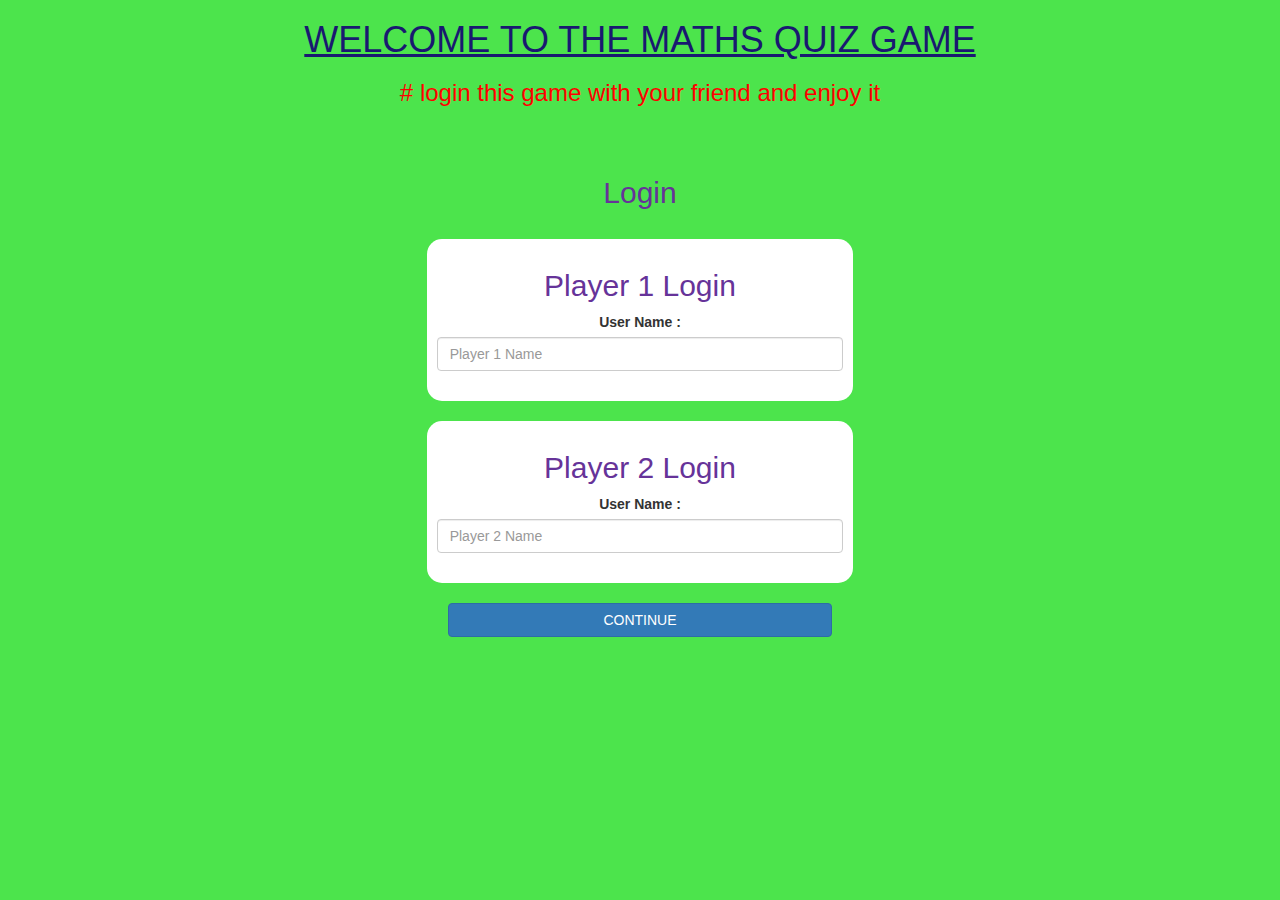
<file: index.html>
<!DOCTYPE html>
<html>
<head>
	<title>Math Quiz Game</title>

<meta name="viewport" content="width=device-width, initial-scale=1">
<link rel="stylesheet" href="https://maxcdn.bootstrapcdn.com/bootstrap/3.4.0/css/bootstrap.min.css">
<script src="https://ajax.googleapis.com/ajax/libs/jquery/3.4.1/jquery.min.js"></script>
<script src="https://maxcdn.bootstrapcdn.com/bootstrap/3.4.0/js/bootstrap.min.js"></script>

<link rel="stylesheet" type="text/css" href="game.css">

<script src="game_login.js"></script>
</head>
<body>
	<center>
         <h1>WELCOME TO THE MATHS QUIZ GAME</h1>
		 <h3># login this game with your friend and enjoy it</h3>
		 <br><br>
		<h2>Login</h2>
		<br>
       <div class="col-lg-4 col-sm-8 col-xs-11 login_div1">
			<h2>Player 1 Login</h2>
			<label>User Name : </label>
			<input type="text" id="player_1_input" class="form-control" placeholder="Player 1 Name">
			<br>
		</div>
		<br>
		<div class="col-lg-4 col-sm-8 col-xs-11 login_div2">
			<h2>Player 2 Login</h2>
			<label>User Name : </label>
			<input type="text" id="player_2_input" class="form-control" placeholder="Player 2 Name">
			<br>
		</div>
		<br>
		<button style="width:30%" class="btn btn-primary" onclick="addUser()">CONTINUE</button>

	</center>

</body>
</html>
</file>
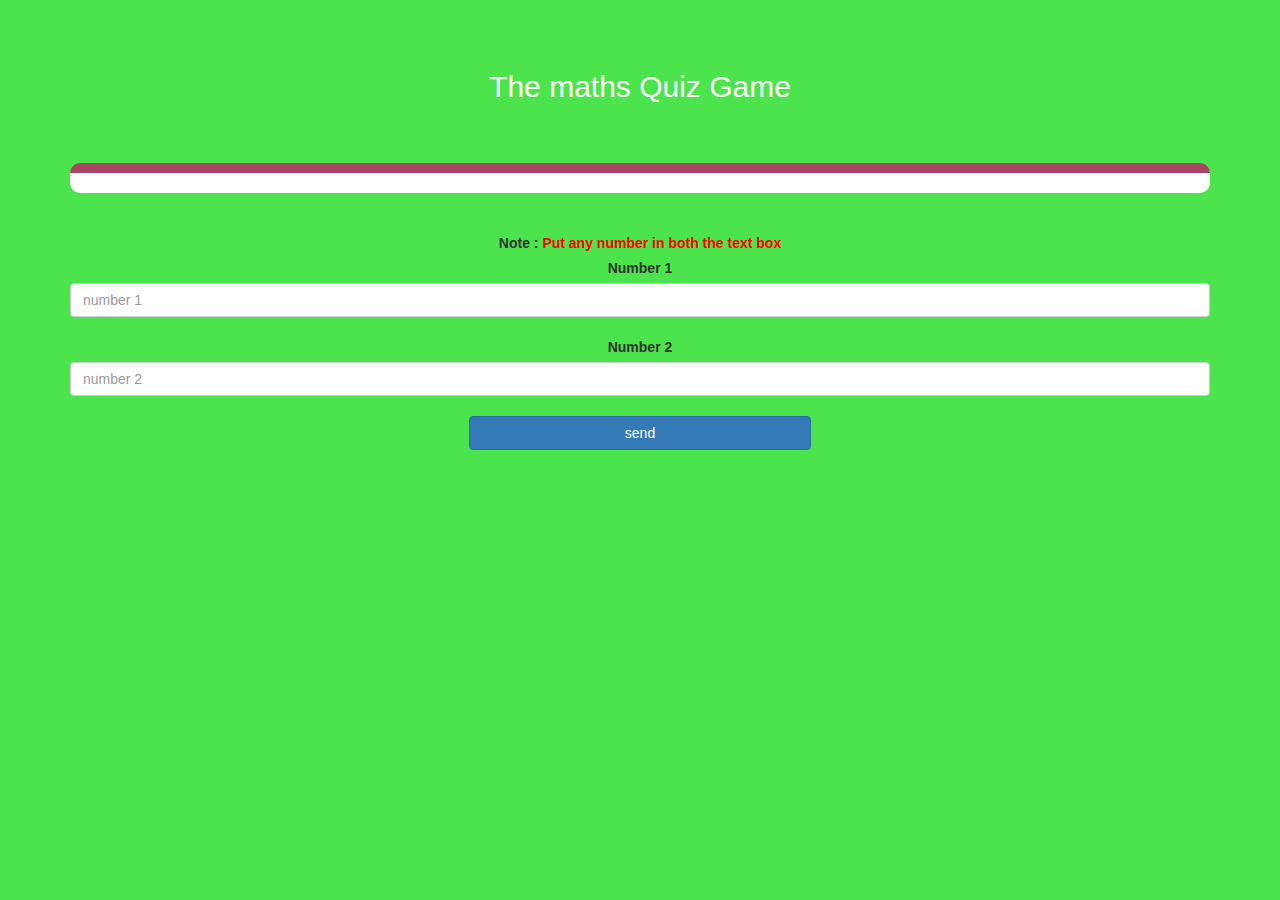
<file: game_page.html>
<!DOCTYPE html>
<html>
<head>
	<title>Guess The Word</title>

<meta name="viewport" content="width=device-width, initial-scale=1">
<link rel="stylesheet" href="https://maxcdn.bootstrapcdn.com/bootstrap/3.4.0/css/bootstrap.min.css">
<script src="https://ajax.googleapis.com/ajax/libs/jquery/3.4.1/jquery.min.js"></script>
<script src="https://maxcdn.bootstrapcdn.com/bootstrap/3.4.0/js/bootstrap.min.js"></script>

<link rel="stylesheet" type="text/css" href="game.css">
<script src="game_page.js"></script>
</head>
<body>
	<h4 id="player1_name"></h4> <span id="player1_score"></span>
	<br>
    <h4 id="player2_name"></h4> <span id="player2_score"></span>
    <br>
<div class="container">
	<center>
		<h2 style="color: white;">The maths Quiz Game</h2>
		<h3 id="player_question"></h3>
		<br>
		<h3 id="player_answer"></h3>

		<div id="output" class="clo-lg-6"></div>
		<br>
		<br>

		<label> Note : <b style="color: red">Put any number in both the text box</b></label>
		<br>
		<label>Number 1</label>
		<input type="text" id="number1" class="form-control" placeholder= "number 1">
       <br>
	   <label>Number 2</label>
		<input type="text" id="number2" class="form-control" placeholder= "number 2">
       <br>

       <button id="btn_send" onclick="send()" class="btn btn-primary" style="width:30%" >send</button>
	</center>
</div>


</body>
</html>
</file>
<file: game.css>
body
{
	background: rgb(76, 228, 76);
}

	.login_div1 , .login_div2
	{
		background: white;
		padding: 10px;
		float: none;
		border-radius: 15px;
	}


#player1_name , #player2_name
{
	display: inline-block;
	margin-left: 20px;
}
#word
{
	width: 60%;
}
#word_display
{
	letter-spacing: 5px;
}
#output
{
background: white;
border-radius: 10px;
border-top: 10px solid #AA4465;
padding: 10px;
float: none;
text-align: left;
}

h3
{
	color:red;
}

h1
{
	text-decoration-line: underline;
	color:midnightblue;
}

h2
{
	color: rebeccapurple;
	
}
</file>
